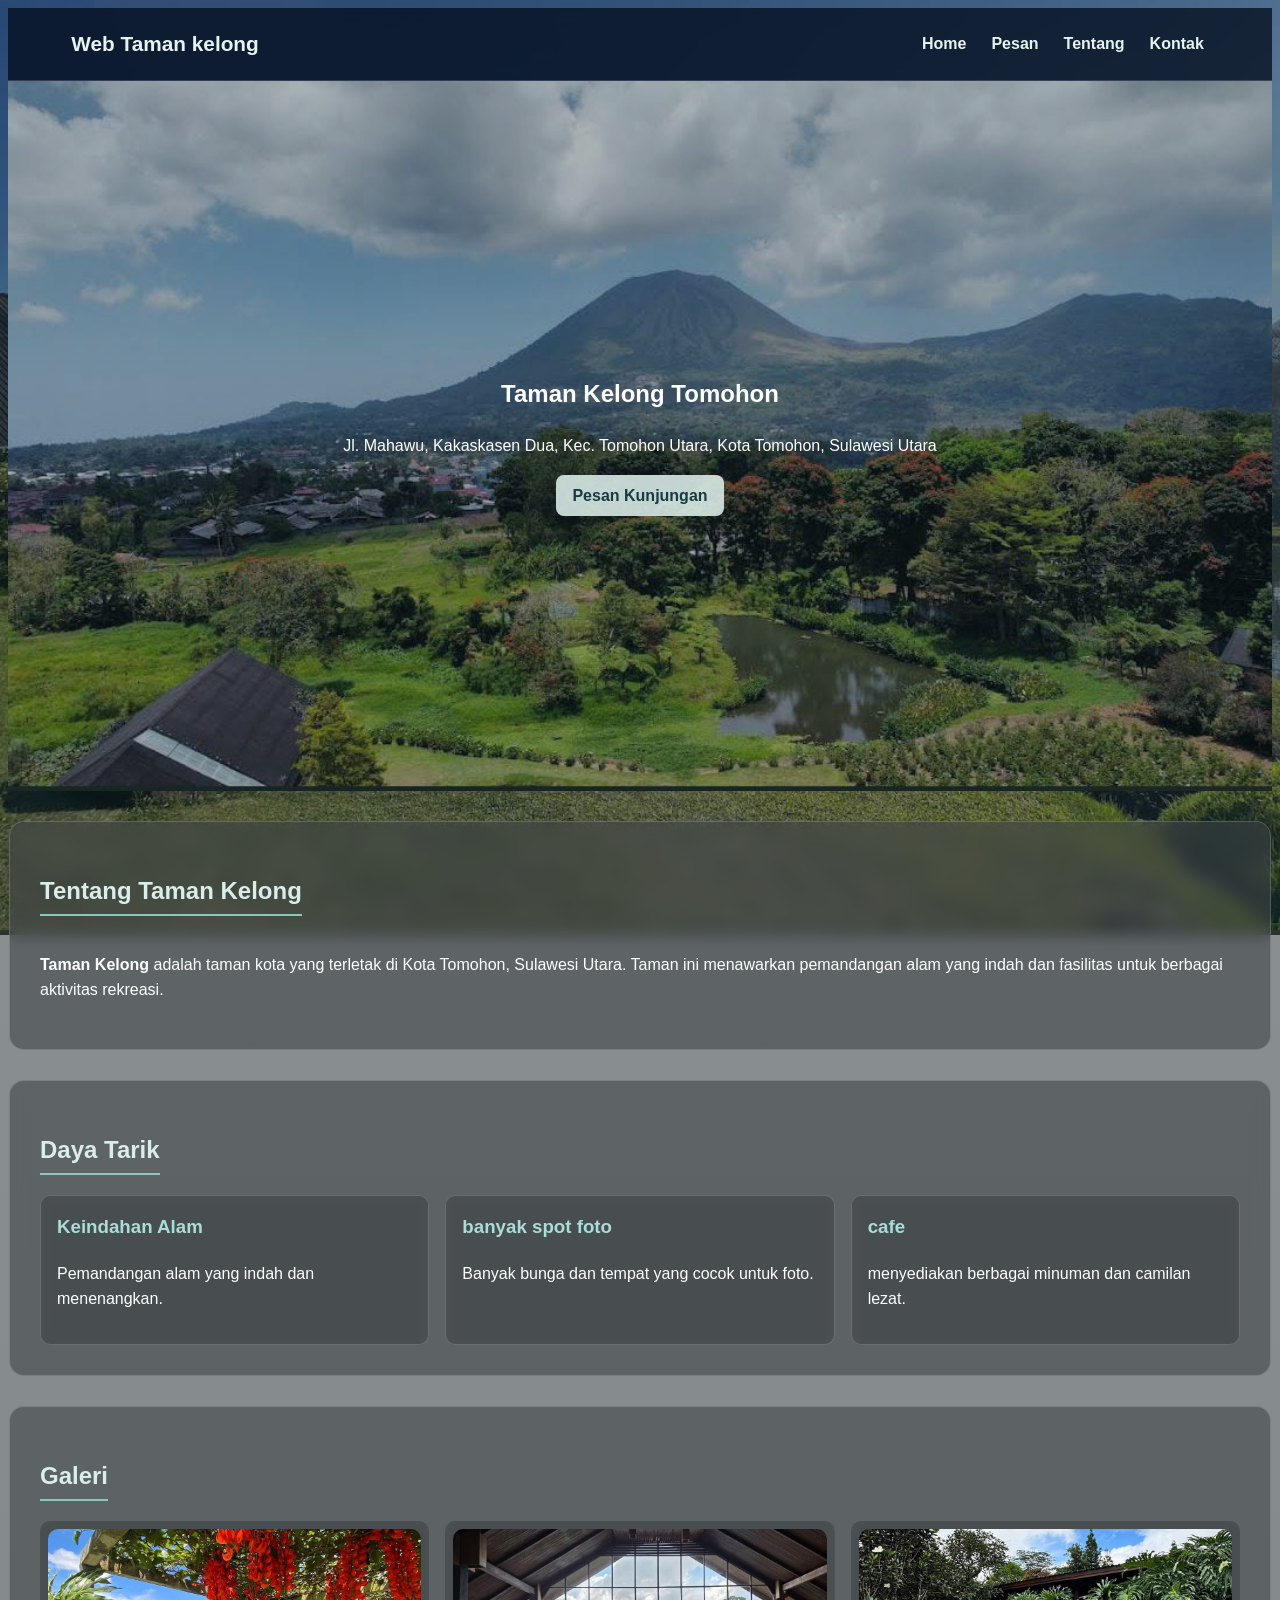
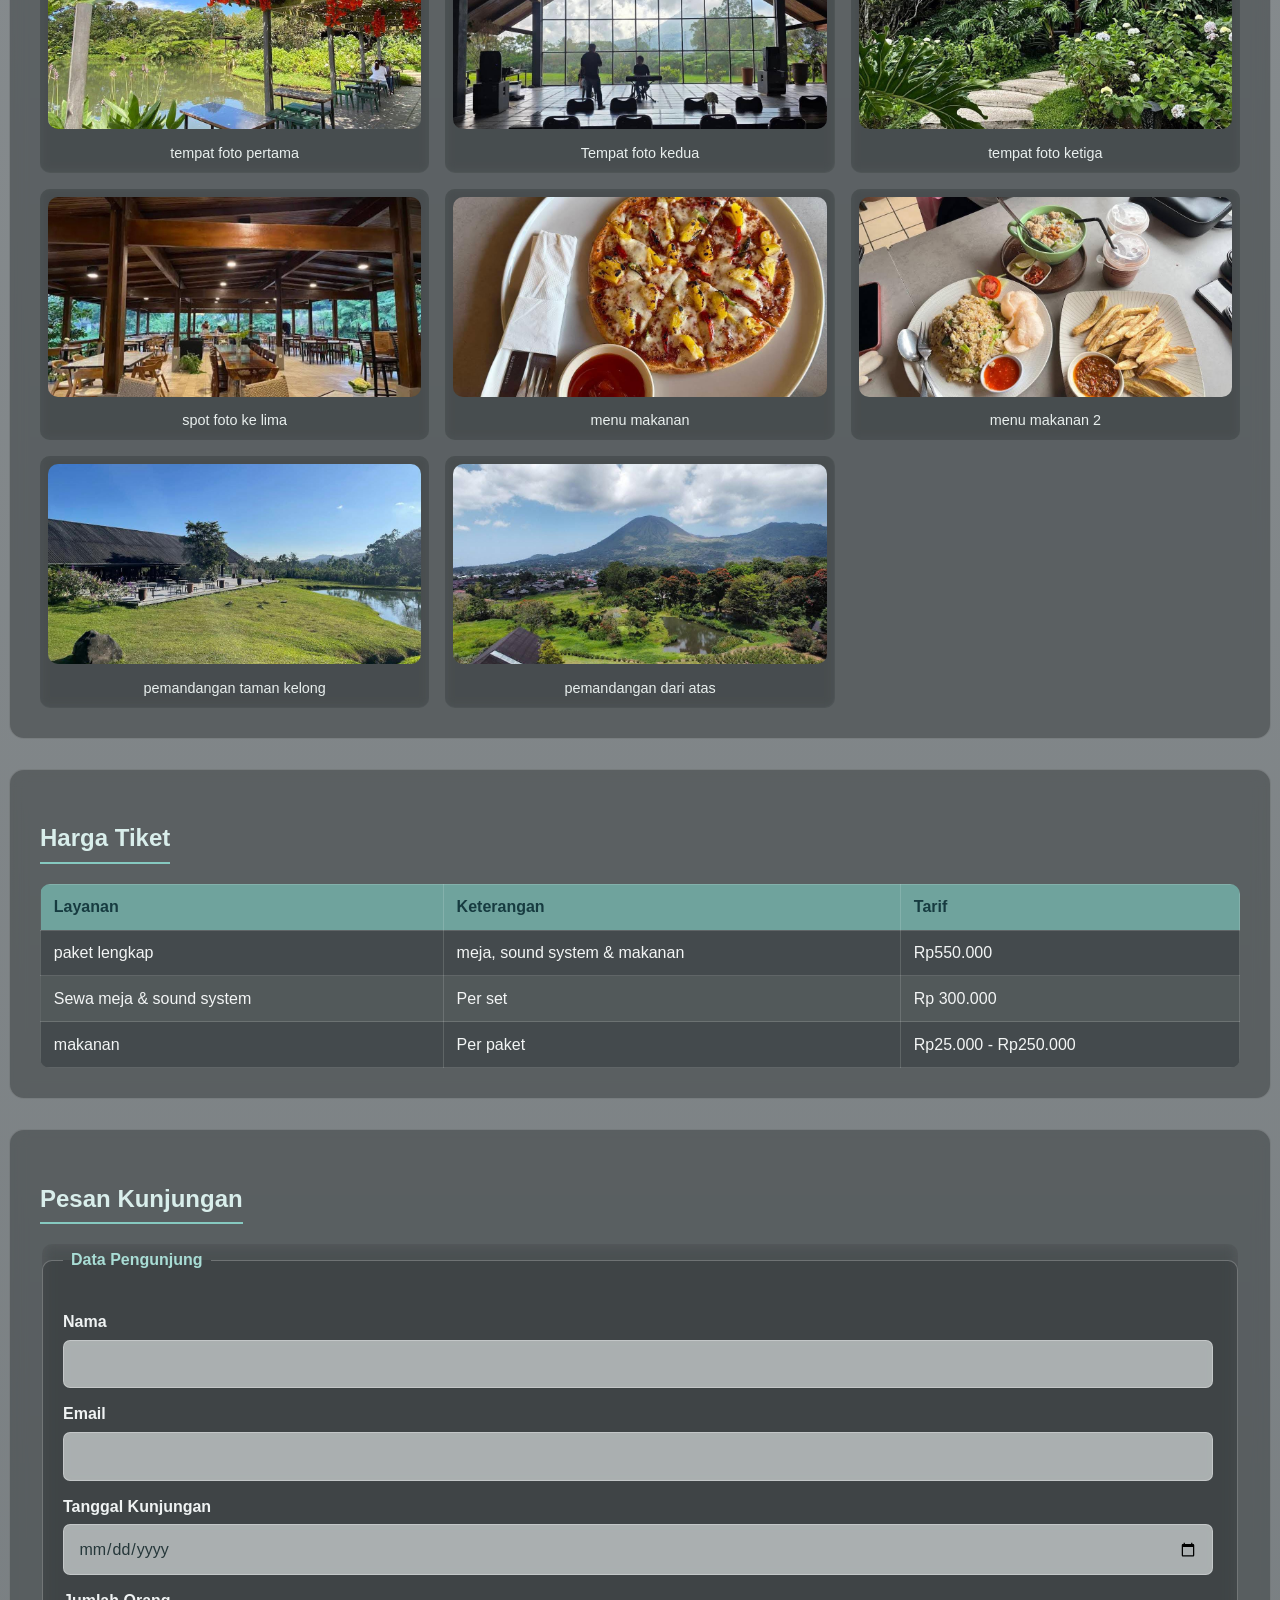
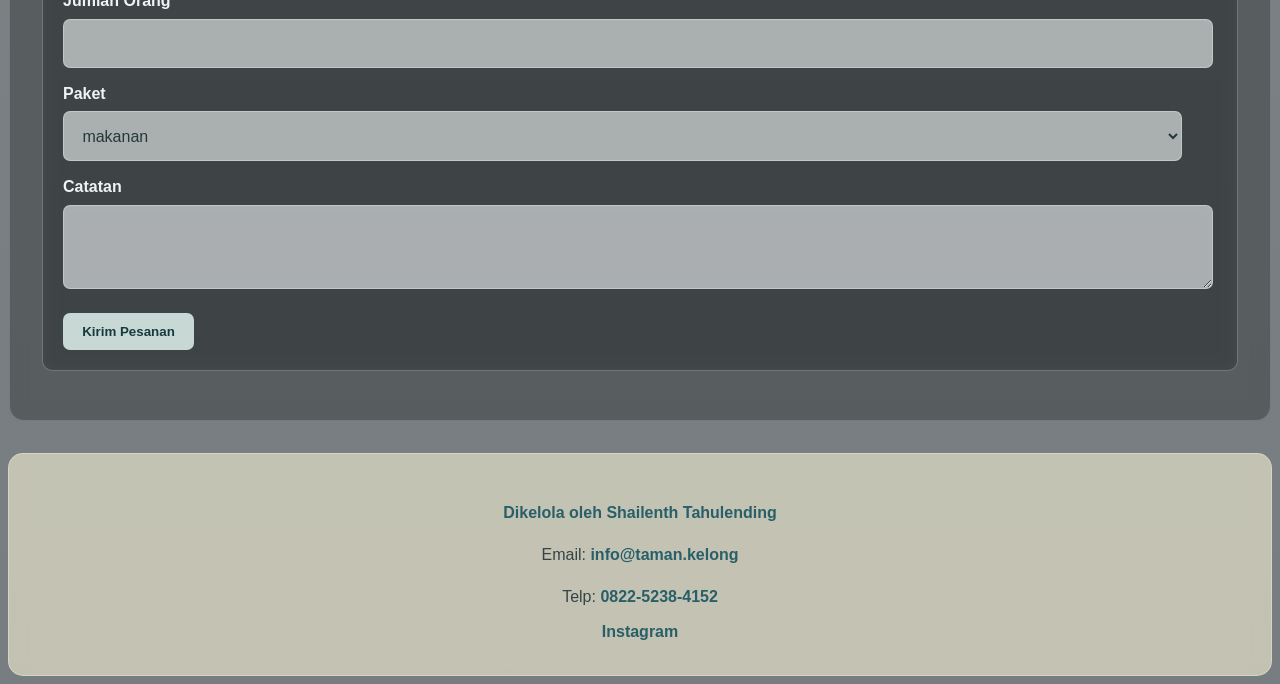
<file: index.html>
<!DOCTYPE html>

<html lang="en">

<head>

    <meta charset="UTF-8">

    <meta name="viewport" content="width=device-width, initial-scale=1.0">

    <title>CSS</title>

    <link rel="stylesheet" href="style.css">
    <link rel="pesan" href="pesan.html">
    <link rel="tentang" href="tentang.html">
    <link rel="kontak" href="kontak.html">
    <link rel="index" href="index.html">

</head>

<body>

    <header class="site-header">

        <div class="brand">Web Taman kelong</div>

        <nav class="site-nav">

            <ul>
                <li><a href="index.html">Home</a></li>

                <li><a href="pesan.html">Pesan</a></li>

                <li><a href="tentang.html">Tentang</a></li>

                <li><a href="kontak.html">Kontak</a></li>

            </ul>
  
        </nav>

    </header>


    <section class="sampul" id="home">

        <img src="pemandangan.jpg" alt="Panorama Taman kelong"/>

        <div class="hero-teks">

            <h1>Taman Kelong Tomohon</h1>

            <p>Jl. Mahawu, Kakaskasen Dua, Kec. Tomohon Utara, Kota Tomohon, Sulawesi Utara</p>

            <a class="btn" href="#pesan">Pesan Kunjungan</a>

        </div>

    </section>


    <section id="tentang">

        <h2>Tentang Taman Kelong</h2>

        <p><strong>Taman Kelong</strong> adalah taman kota yang terletak di Kota Tomohon, Sulawesi Utara. Taman ini menawarkan pemandangan alam yang indah dan fasilitas untuk berbagai aktivitas rekreasi.</p>

    </section>


    <section id="daya-tarik">

        <h2>Daya Tarik</h2>

        <div class="grid">

            <article class="card">

                <h3>Keindahan Alam</h3>

                <p>Pemandangan alam yang indah dan menenangkan.</p>

            </article>

            <article class="card">

                <h3>banyak spot foto</h3>

                <p>Banyak bunga dan tempat yang cocok untuk foto.</p>

            </article>

            <article class="card">

                <h3>cafe</h3>

                <p>menyediakan berbagai minuman dan camilan lezat.</p>

            </article>

        </div>

    </section>


    <section id="galeri">

        <h2>Galeri</h2>

        <div class="grid galeri">

            <figure class="utama">

                <img src="spotfoto1.jpg.jpg" alt="spot foto pertama"/>

                <figcaption>tempat foto pertama</figcaption>

            </figure>

            <figure>

                <img src="spotfoto2.jpg" alt="spot foto kedua"/>

                <figcaption>Tempat foto kedua</figcaption>

            </figure>

            <figure>

                <img src="spotfoto4.jpg" alt="spot foto ketga"/>

                <figcaption>tempat foto ketiga</figcaption>

            </figure>

            <figure>

                <img src="spotfoto5.jpg" alt="spot foto ke lima"/>

                <figcaption>spot foto ke lima</figcaption>

            </figure>

            <figure>

                <img src="makanan1.jpg" alt="menu makanan 1"/>

                <figcaption>menu makanan</figcaption>

            </figure>

            <figure>

                <img src="makanan2.jpg" alt="menu makanan 2"/>

                <figcaption>menu makanan 2</figcaption>

            </figure>

            <figure>

                <img src="tamankelong.jpg" alt="Taman Kelong"/>

                <figcaption>pemandangan taman kelong</figcaption>

            </figure>

            <figure>

                <img src="pemandangan.jpg" alt="pemandangan"/>

                <figcaption>pemandangan dari atas</figcaption>

            </figure>

        </div>

    </section>


    <section id="tiket">

        <h2>Harga Tiket</h2>

        <table>

            <thead>

                <tr>

                    <th>Layanan</th>

                    <th>Keterangan</th>

                    <th>Tarif</th>

                </tr>

            </thead>

            <tbody>

                <tr>

                    <td>paket lengkap</td>

                    <td>meja, sound system & makanan</td>

                    <td>Rp550.000</td>

                </tr>

                <tr>

                    <td>Sewa meja & sound system</td>

                    <td>Per set</td>

                    <td>Rp 300.000</td>

                </tr>

                <tr>

                    <td>makanan</td>

                    <td>Per paket</td>

                    <td>Rp25.000 - Rp250.000</td>

                </tr>

            </tbody>

        </table>

    </section>


    <section id="pesan">

        <h2>Pesan Kunjungan</h2>

        <form action="#" method="post">

            <fieldset>

                <legend>Data Pengunjung</legend>

                <label for="nama">Nama</label>

                <input type="text" id="nama" name="nama" required />

                <label for="email">Email</label>

                <input type="email" id="email" name="email" required />

                <label for="tgl">Tanggal Kunjungan</label>

                <input type="date" id="tgl" name="tgl" />

                <label for="jml">Jumlah Orang</label>

                <input type="number" id="jml" name="jml" min="1" max="20" />

                <label for="paket">Paket</label>

                <select id="paket" name="paket">

                    <option>makanan</option>

                    <option>sewa meja & sound system</option>

                    <option>paket lengkap</option>

                </select>

                <label for="catatan">Catatan</label>

                <textarea id="catatan" name="catatan" rows="3"></textarea>

                <button type="submit">Kirim Pesanan</button>

            </fieldset>

        </form>

    </section>


    <footer class="site-footer" id="kontak">

        <p><strong>Dikelola oleh Shailenth Tahulending</strong></p>

        <p>Email: <a href="mailto:info@taman.kelong">info@taman.kelong</a></p>

        <p>Telp: <a href="tel:+62431000000">0822-5238-4152</a></p>

        <a href="https://instagram.com" target="_blank" rel="noopener">Instagram</a>

    </footer>

</body>

</html>
</file>
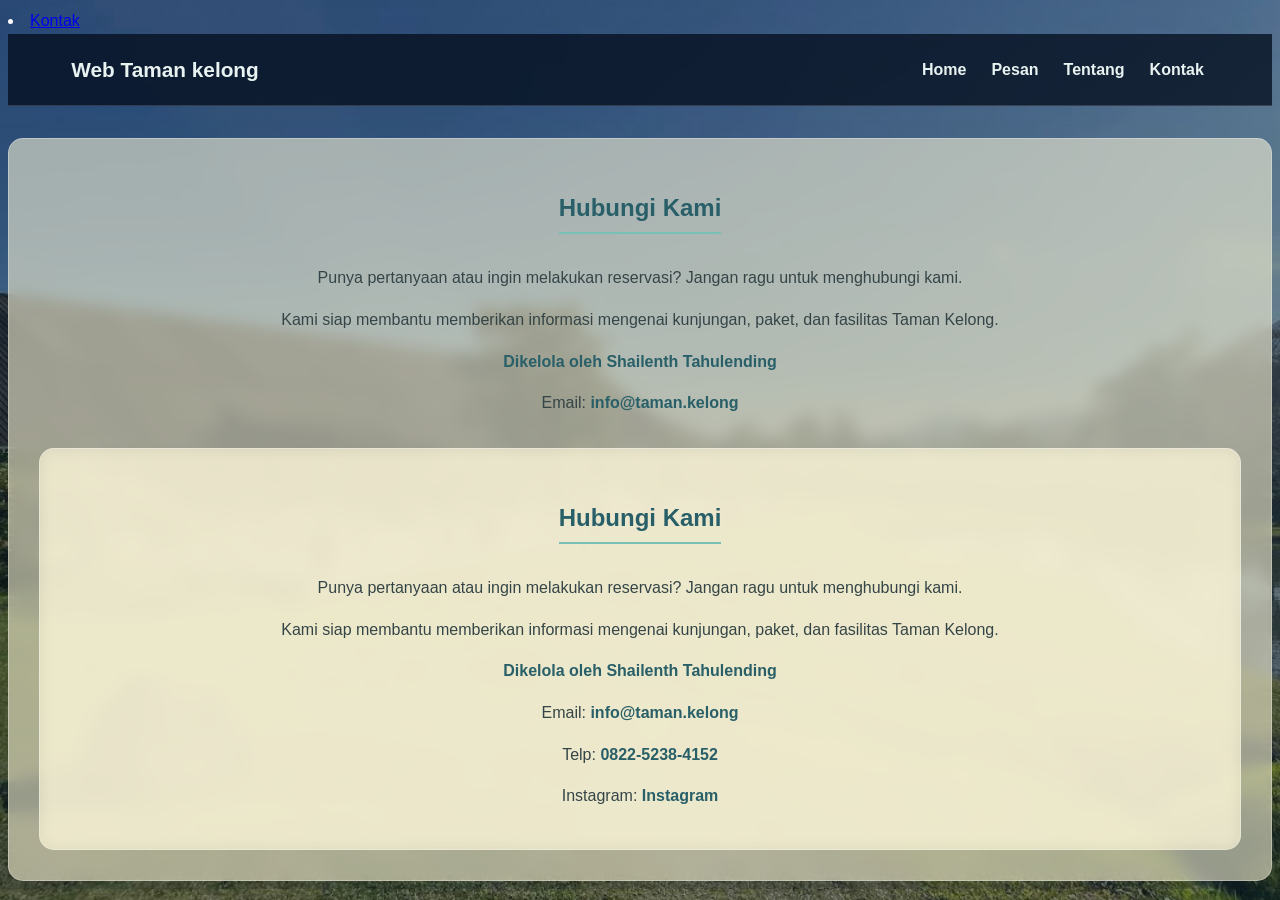
<file: kontak.html>
<!DOCTYPE html>
<html lang="en">
<head>
    <meta charset="UTF-8">
    <meta name="viewport" content="width=device-width, initial-scale=1.0">
    <title>Document</title>
     <link rel="stylesheet" href="style.css">
    <li><a href="kontak.html">Kontak</a></li>
</head>
<body>
    
    <header class="site-header">

        <div class="brand">Web Taman kelong</div>

        <nav class="site-nav">

            <ul>
                <li><a href="index.html">Home</a></li>

                <li><a href="pesan.html">Pesan</a></li>

                <li><a href="tentang.html">Tentang</a></li>

                <li><a href="kontak.html">Kontak</a></li>

            </ul>

        </nav>

    </header>

    <footer class="site-footer" id="kontak">

    <h2>Hubungi Kami</h2>

    <p>
        Punya pertanyaan atau ingin melakukan reservasi?
        Jangan ragu untuk menghubungi kami.
    </p>

    <p>
        Kami siap membantu memberikan informasi mengenai
        kunjungan, paket, dan fasilitas Taman Kelong.
    </p>

    <p>
        <strong>Dikelola oleh Shailenth Tahulending</strong>
    </p>

    <p>
        Email:
        <a href="mailto:info@taman.kelong">
            info@taman.kelong
        </a><!DOCTYPE html>
<html lang="en">

<head>
    <meta charset="UTF-8">
    <meta name="viewport" content="width=device-width, initial-scale=1.0">
    <title>Document</title>
    <link rel="stylesheet" href="style.css">
</head>

<body>

    <footer class="site-footer" id="kontak">

        <h2>Hubungi Kami</h2>

        <p>
            Punya pertanyaan atau ingin melakukan reservasi?
            Jangan ragu untuk menghubungi kami.
        </p>

        <p>
            Kami siap membantu memberikan informasi mengenai
            kunjungan, paket, dan fasilitas Taman Kelong.
        </p>

        <p>
            <strong>Dikelola oleh Shailenth Tahulending</strong>
        </p>

        <p>
            Email:
            <a href="mailto:info@taman.kelong">
                info@taman.kelong
            </a>
        </p>

        <p>
            Telp:
            <a href="tel:+6282252384152">
                0822-5238-4152
            </a>
        </p>

        <p>
            Instagram:
            <a href="https://instagram.com" target="_blank" rel="noopener">
                Instagram
            </a>
        </p>

    </footer>

</body>
</html>
</file>
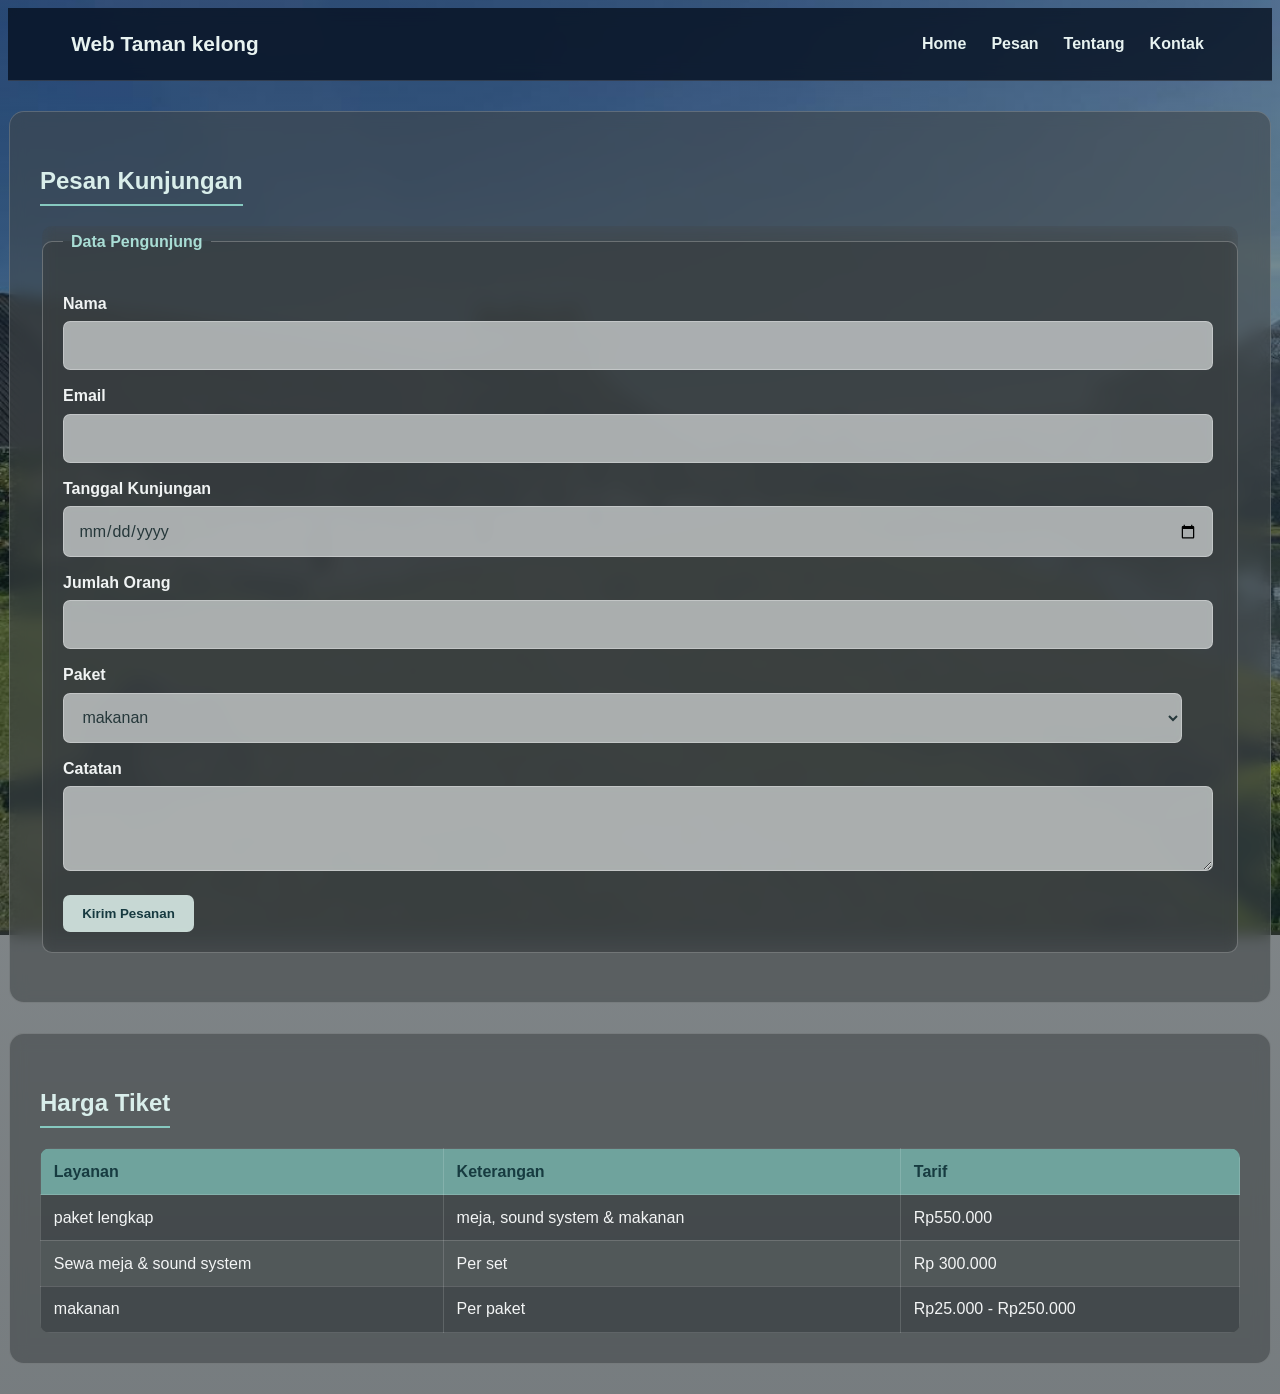
<file: pesan.html>
<!DOCTYPE html>
<html lang="en">
<head>
    <meta charset="UTF-8">
    <meta name="viewport" content="width=device-width, initial-scale=1.0">
    <title>Document</title>
     <link rel="stylesheet" href="style.css">
    <link rel="index" href="index.html">
</head>
<body>
    
    <header class="site-header">

        <div class="brand">Web Taman kelong</div>

        <nav class="site-nav">

            <ul>
                <li><a href="index.html">Home</a></li>

                <li><a href="pesan.html">Pesan</a></li>

                <li><a href="tentang.html">Tentang</a></li>

                <li><a href="kontak.html">Kontak</a></li>

            </ul>

        </nav>

    </header>
      <section id="pesan">

        <h2>Pesan Kunjungan</h2>

        <form action="#" method="post">

            <fieldset>

                <legend>Data Pengunjung</legend>

                <label for="nama">Nama</label>

                <input type="text" id="nama" name="nama" required />

                <label for="email">Email</label>

                <input type="email" id="email" name="email" required />

                <label for="tgl">Tanggal Kunjungan</label>

                <input type="date" id="tgl" name="tgl" />

                <label for="jml">Jumlah Orang</label>

                <input type="number" id="jml" name="jml" min="1" max="20" />

                <label for="paket">Paket</label>

                <select id="paket" name="paket">

                    <option>makanan</option>

                    <option>sewa meja & sound system</option>

                    <option>paket lengkap</option>

                </select>

                <label for="catatan">Catatan</label>

                <textarea id="catatan" name="catatan" rows="3"></textarea>

                <button type="submit">Kirim Pesanan</button>

            </fieldset>

        </form>

    </section>
     <section id="tiket">

        <h2>Harga Tiket</h2>

        <table>

            <thead>

                <tr>

                    <th>Layanan</th>

                    <th>Keterangan</th>

                    <th>Tarif</th>

                </tr>

            </thead>

            <tbody>

                <tr>

                    <td>paket lengkap</td>

                    <td>meja, sound system & makanan</td>

                    <td>Rp550.000</td>

                </tr>

                <tr>

                    <td>Sewa meja & sound system</td>

                    <td>Per set</td>

                    <td>Rp 300.000</td>

                </tr>

                <tr>

                    <td>makanan</td>

                    <td>Per paket</td>

                    <td>Rp25.000 - Rp250.000</td>

                </tr>

            </tbody>

        </table>

    </section>

</body>
</html>
</file>
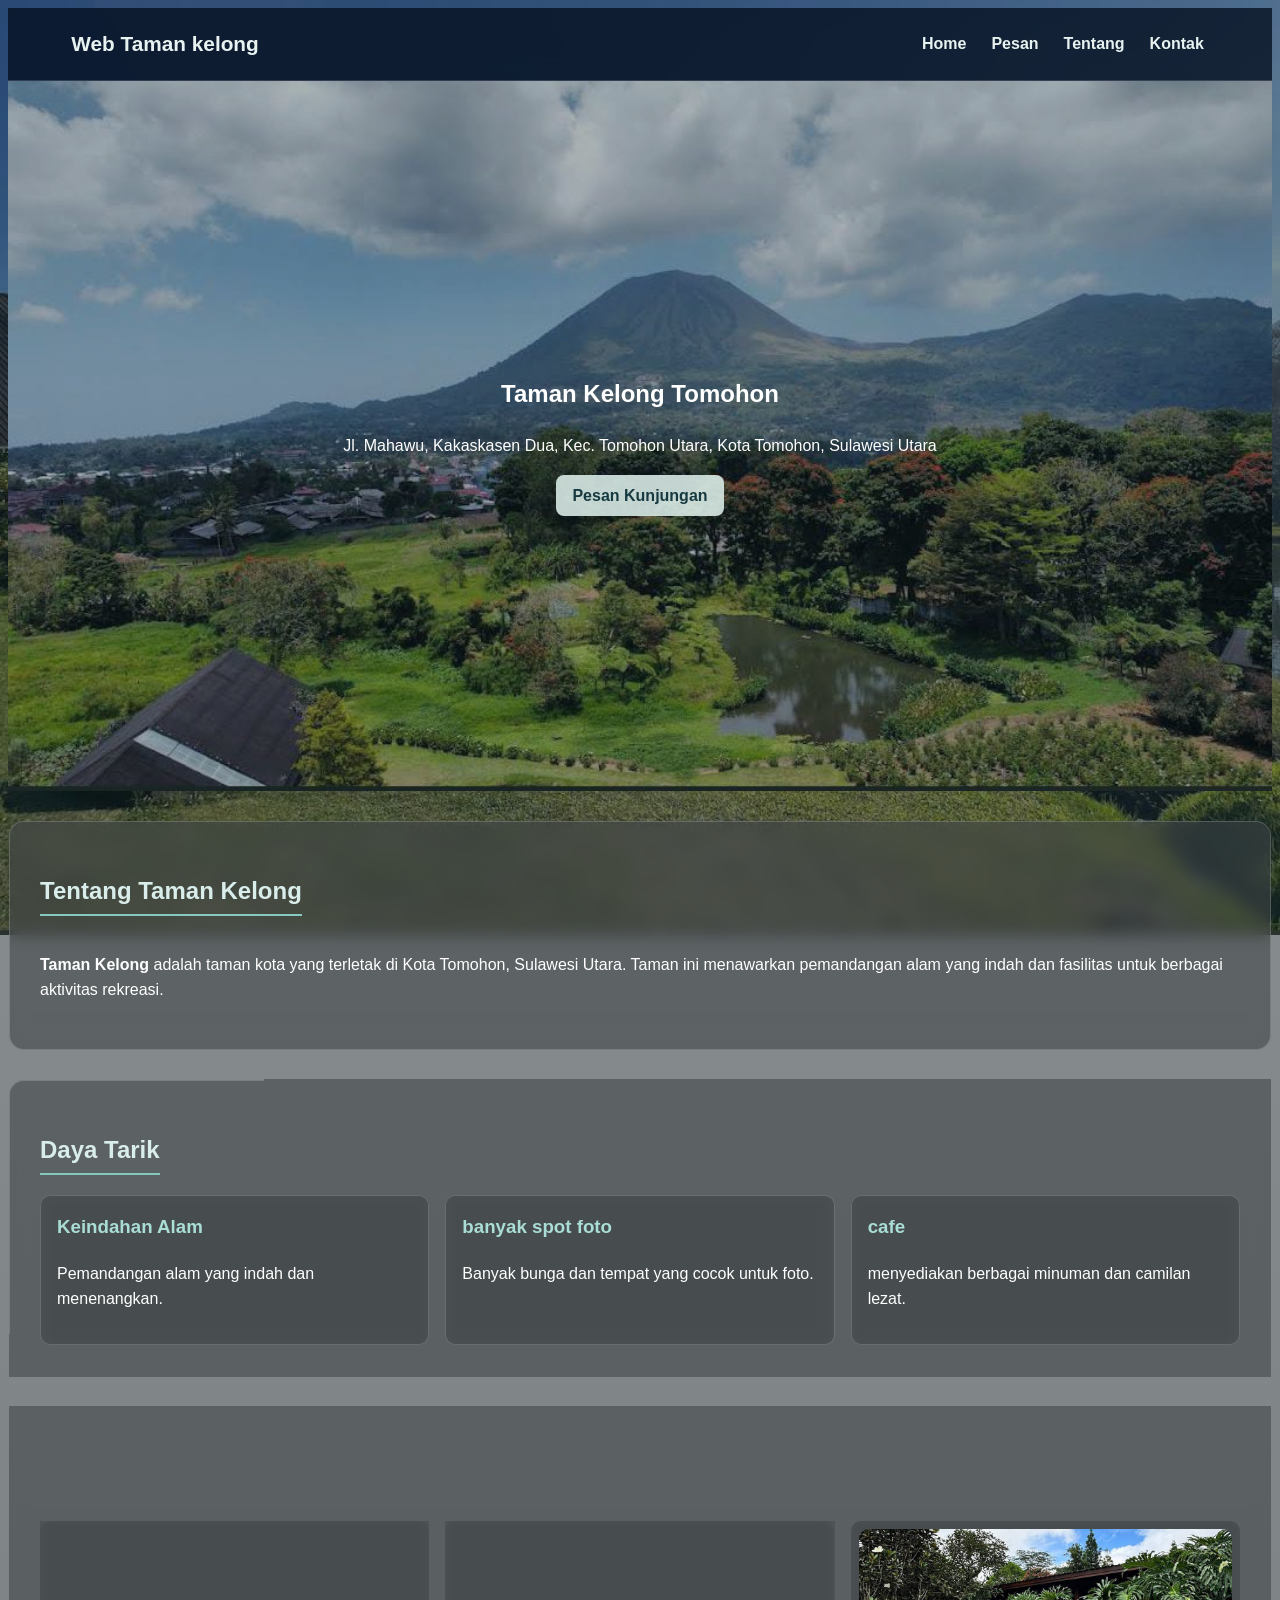
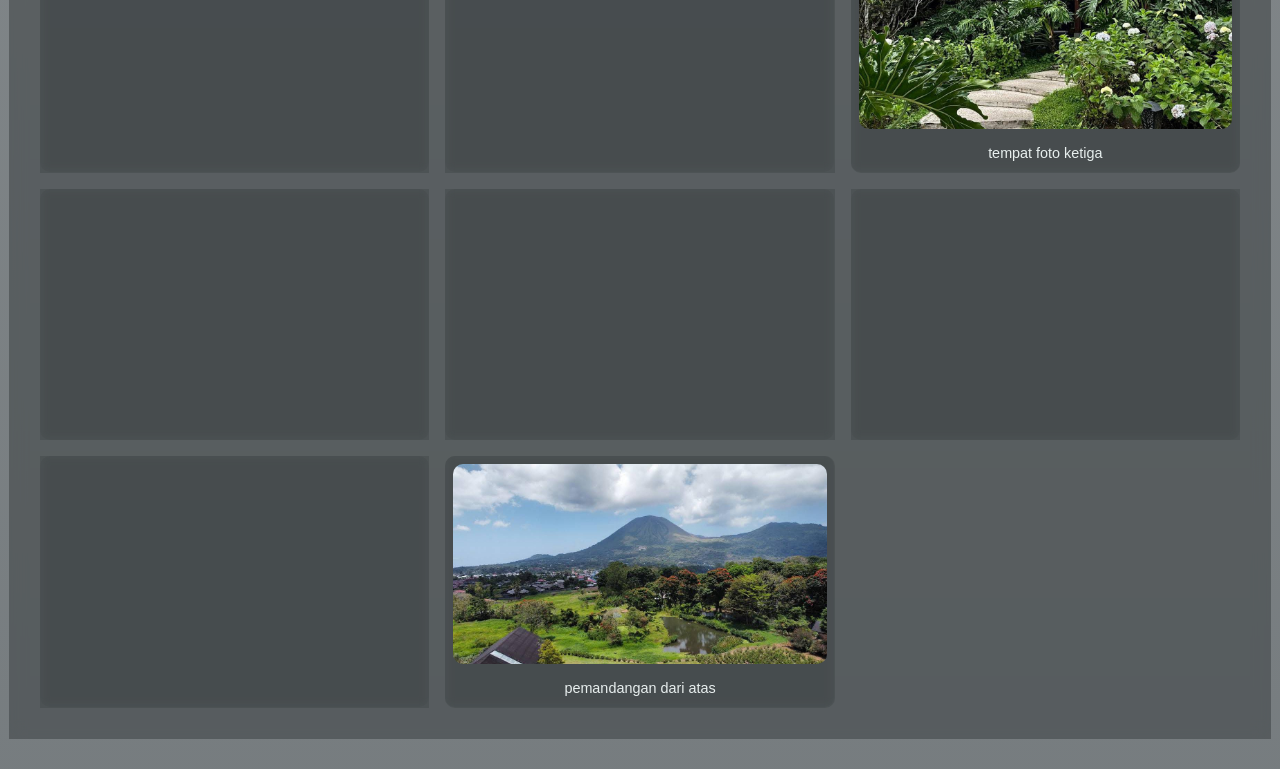
<file: tentang.html>
<!DOCTYPE html>
<html lang="en">
<head>
    <meta charset="UTF-8">
    <meta name="viewport" content="width=device-width, initial-scale=1.0">
    <title>Document</title>
     <link rel="stylesheet" href="style.css">
    <link rel="index" href="index.html">
</head>
<body>
    
    <header class="site-header">

        <div class="brand">Web Taman kelong</div>

        <nav class="site-nav">

            <ul>
                <li><a href="index.html">Home</a></li>

                <li><a href="pesan.html">Pesan</a></li>

                <li><a href="tentang.html">Tentang</a></li>

                <li><a href="kontak.html">Kontak</a></li>

            </ul>

        </nav>

    </header>
    <section class="sampul" id="home">

        <img src="pemandangan.jpg" alt="Panorama Taman kelong"/>

        <div class="hero-teks">

            <h1>Taman Kelong Tomohon</h1>

            <p>Jl. Mahawu, Kakaskasen Dua, Kec. Tomohon Utara, Kota Tomohon, Sulawesi Utara</p>

            <a class="btn" href="#pesan">Pesan Kunjungan</a>

        </div>

    </section>


    <section id="tentang">

        <h2>Tentang Taman Kelong</h2>

        <p><strong>Taman Kelong</strong> adalah taman kota yang terletak di Kota Tomohon, Sulawesi Utara. Taman ini menawarkan pemandangan alam yang indah dan fasilitas untuk berbagai aktivitas rekreasi.</p>

    </section>


    <section id="daya-tarik">

        <h2>Daya Tarik</h2>

        <div class="grid">

            <article class="card">

                <h3>Keindahan Alam</h3>

                <p>Pemandangan alam yang indah dan menenangkan.</p>

            </article>

            <article class="card">

                <h3>banyak spot foto</h3>

                <p>Banyak bunga dan tempat yang cocok untuk foto.</p>

            </article>

            <article class="card">

                <h3>cafe</h3>

                <p>menyediakan berbagai minuman dan camilan lezat.</p>

            </article>

        </div>

    </section>


    <section id="galeri">

        <h2>Galeri</h2>

        <div class="grid galeri">

            <figure class="utama">

                <img src="spotfoto1.jpg.jpg" alt="spot foto pertama"/>

                <figcaption>tempat foto pertama</figcaption>

            </figure>

            <figure>

                <img src="spotfoto2.jpg" alt="spot foto kedua"/>

                <figcaption>Tempat foto kedua</figcaption>

            </figure>

            <figure>

                <img src="spotfoto4.jpg" alt="spot foto ketga"/>

                <figcaption>tempat foto ketiga</figcaption>

            </figure>

            <figure>

                <img src="spotfoto5.jpg" alt="spot foto ke lima"/>

                <figcaption>spot foto ke lima</figcaption>

            </figure>

            <figure>

                <img src="makanan1.jpg" alt="menu makanan 1"/>

                <figcaption>menu makanan</figcaption>

            </figure>

            <figure>

                <img src="makanan2.jpg" alt="menu makanan 2"/>

                <figcaption>menu makanan 2</figcaption>

            </figure>

            <figure>

                <img src="tamankelong.jpg" alt="Taman Kelong"/>

                <figcaption>pemandangan taman kelong</figcaption>

            </figure>

            <figure>

                <img src="pemandangan.jpg" alt="pemandangan"/>

                <figcaption>pemandangan dari atas</figcaption>

            </figure>

        </div>

    </section>

</body>
</html>
</file>
<file: style.css>
body {
    font-family: Arial, sans-serif;
    color: #ffffff;
    background:
        linear-gradient(rgba(20, 30, 35, 0.48), rgba(20, 30, 35, 0.58)),
        url('tamankelong.jpg') no-repeat center center fixed;
    background-size: cover;
    line-height: 1.6;
}

.brand {
    color: #e8f3f1;
    font-weight: 700;
    font-size: 25px;
    text-align: center;
}

.site-nav ul {
    display: flex;
    gap: 25px;
    list-style: none;
    margin: 0;
    padding: 5px;
}

.site-nav a {
    text-decoration: none;
    color: #e8f3f1;
    font-weight: 700;
    font-size: 16px;
    transition: color 0.3s ease;
}

.site-nav a:hover {
    color: #8fd3c8;
    font-weight: 700;
    font-size: 16px;
}

.sampul {
    position: relative;
    min-height: 70vh;
    display: flex;
    justify-content: center;
    align-items: center;
    padding: 40px 20px;
    overflow: hidden;
}

.sampul img {
    position: absolute;
    top: 0;
    left: 0;
    width: 100%;
    height: 100%;
    object-fit: cover;
    z-index: 1;
}

.sampul::after {
    content: "";
    position: absolute;
    top: 0;
    left: 0;
    width: 100%;
    height: 100%;
    background: rgba(10, 30, 35, 0.35);
    z-index: 1;
}

.hero-teks {
    position: relative;
    z-index: 2;
    text-align: center;
}

.hero img {
    display: none;
}

.site-header {
    display: flex;
    justify-content: space-between;
    align-items: center;
    padding: 18px 5%;
    background-color: rgba(5, 15, 30, 0.78);
    position: sticky;
    top: 0;
    z-index: 100;
    backdrop-filter: blur(8px);
    border-bottom: 1px solid rgba(255, 255, 255, 0.15);
}

.site-header .brand {
    font-size: 1.3rem;
    font-weight: bold;
}

.btn {
    display: inline-block;
    background: rgba(220, 238, 234, 0.88);
    color: #173a40;
    font-weight: 600;
    padding: 0.5rem 1rem;
    text-decoration: none;
    border-radius: 8px;
    transition: background 0.2s ease, color 0.2s ease;
}

.btn:hover {
    background: rgba(126, 194, 184, 0.95);
    color: #ffffff;
}

h2 {
    border-bottom: 2px solid #86c9c0;
    display: inline-block;
    padding-bottom: 4px;
    color: #d9eeeb;
}

.grid {
    display: grid;
    grid-template-columns: repeat(auto-fit, minmax(300px, 1fr));
    gap: 1rem;
}

.card {
    background: rgba(70, 75, 77, 0.60);
    border: 1px solid rgba(255, 255, 255, 0.16);
    border-radius: 10px;
    padding: 1rem;
    backdrop-filter: blur(6px);
}

.card h3 {
    margin-top: 0;
    color: #a9ddd5;
}

.galeri img {
    width: 100%;
    height: 200px;
    object-fit: cover;
    border-radius: 10px;
}

.galeri figure {
    margin: 0;
    background: rgba(70, 75, 77, 0.55);
    padding: 8px;
    border-radius: 10px;
    backdrop-filter: blur(5px);
}

.galeri figcaption {
    color: #e8efee;
    font-size: 0.9rem;
    margin-top: 0.3rem;
    text-align: center;
}

section:not(.sampul) {
    background: rgba(65, 70, 72, 0.58);
    border: 1px solid rgba(255, 255, 255, 0.18);
    border-radius: 15px;
    backdrop-filter: blur(8px);
    max-width: 1200px;
    margin: 30px auto;
    padding: 30px;
}

table {
    width: 100%;
    border-collapse: collapse;
    background: rgba(55, 62, 64, 0.62);
    border-radius: 10px;
    overflow: hidden;
}

th,
td {
    border: 1px solid rgba(255, 255, 255, 0.15);
    padding: 0.6rem 0.8rem;
    text-align: left;
    color: #f3f5f5;
}

thead th {
    background: rgba(126, 194, 184, 0.75);
    color: #173b40;
}

tbody tr:nth-child(even) {
    background: rgba(180, 190, 190, 0.12);
}

tbody tr:hover {
    background: rgba(140, 205, 196, 0.18);
}

fieldset {
    border: 1px solid rgba(255, 255, 255, 0.25);
    border-radius: 10px;
    margin-bottom: 1.2rem;
    padding: 20px;
    background: rgba(55, 60, 62, 0.52);
    backdrop-filter: blur(7px);
}

legend {
    padding: 0.2rem 0.5rem;
    color: #a9ddd5;
    font-weight: bold;
}

label {
    display: block;
    margin-top: 13px;
    margin-bottom: 5px;
    color: #f0f3f3;
    font-weight: 600;
}

input,
select,
textarea {
    width: 97%;
    padding: 0.9rem;
    border: 1px solid rgba(255, 255, 255, 0.30);
    border-radius: 7px;
    font-family: inherit;
    font-size: 1rem;
    background: rgba(215, 220, 220, 0.72);
    color: #26383b;
    outline: none;
    backdrop-filter: blur(4px);
}

input:focus,
select:focus,
textarea:focus {
    background: rgba(235, 240, 240, 0.86);
    border-color: #86c9c0;
    box-shadow: 0 0 0 3px rgba(134, 201, 192, 0.18);
}

textarea {
    resize: vertical;
}

button {
    margin-top: 1rem;
    padding: 0.7rem 1.2rem;
    border-radius: 7px;
    border: none;
    background: rgba(220, 238, 234, 0.88);
    color: #173a40;
    font-weight: bold;
    cursor: pointer;
    transition: background 0.2s ease, color 0.2s ease;
}

button:hover {
    background-color: rgba(126, 194, 184, 0.95);
    color: #ffffff;
}

.site-footer {
    background: rgba(250, 244, 216, 0.58);
    color: #354547;
    text-align: center;
    padding: 1rem;
    margin-top: 2rem;
    border: 1px solid rgba(255, 255, 255, 0.30);
    border-radius: 12px;
    backdrop-filter: blur(8px);
}

.site-footer a {
    color: #285f68;
    font-weight: 600;
}

@media (max-width: 768px) {
    .site-header {
        flex-direction: column;
        align-items: flex-start;
        gap: 10px;
    }

    .site-nav ul {
        flex-wrap: wrap;
        gap: 15px;
    }

    .sampul {
        min-height: 70vh;
    }

    section:not(.sampul) {
        margin: 20px 12px;
        padding: 20px;
    }

    input,
    select,
    textarea {
        width: 100%;
    }

    table {
        font-size: 14px;
    }
}

.site-footer {
    background: rgba(250, 244, 216, 0.58);
    color: #354547;
    text-align: center;
    padding: 30px;
    margin-top: 2rem;
    border: 1px solid rgba(255, 255, 255, 0.30);
    border-radius: 15px;
    backdrop-filter: blur(8px);
}

.site-footer h2 {
    color: #285f68;
    border-bottom: 2px solid #78bfb6;
    margin-bottom: 15px;
    padding-bottom: 5px;
}

.site-footer p {
    margin-bottom: 10px;
    color: #354547;
}

.site-footer strong {
    color: #285f68;
}

.site-footer a {
    color: #285f68;
    text-decoration: none;
    font-weight: 600;
}

.site-footer a:hover {
    color: #173a40;
    text-decoration: underline;
}
</file>
